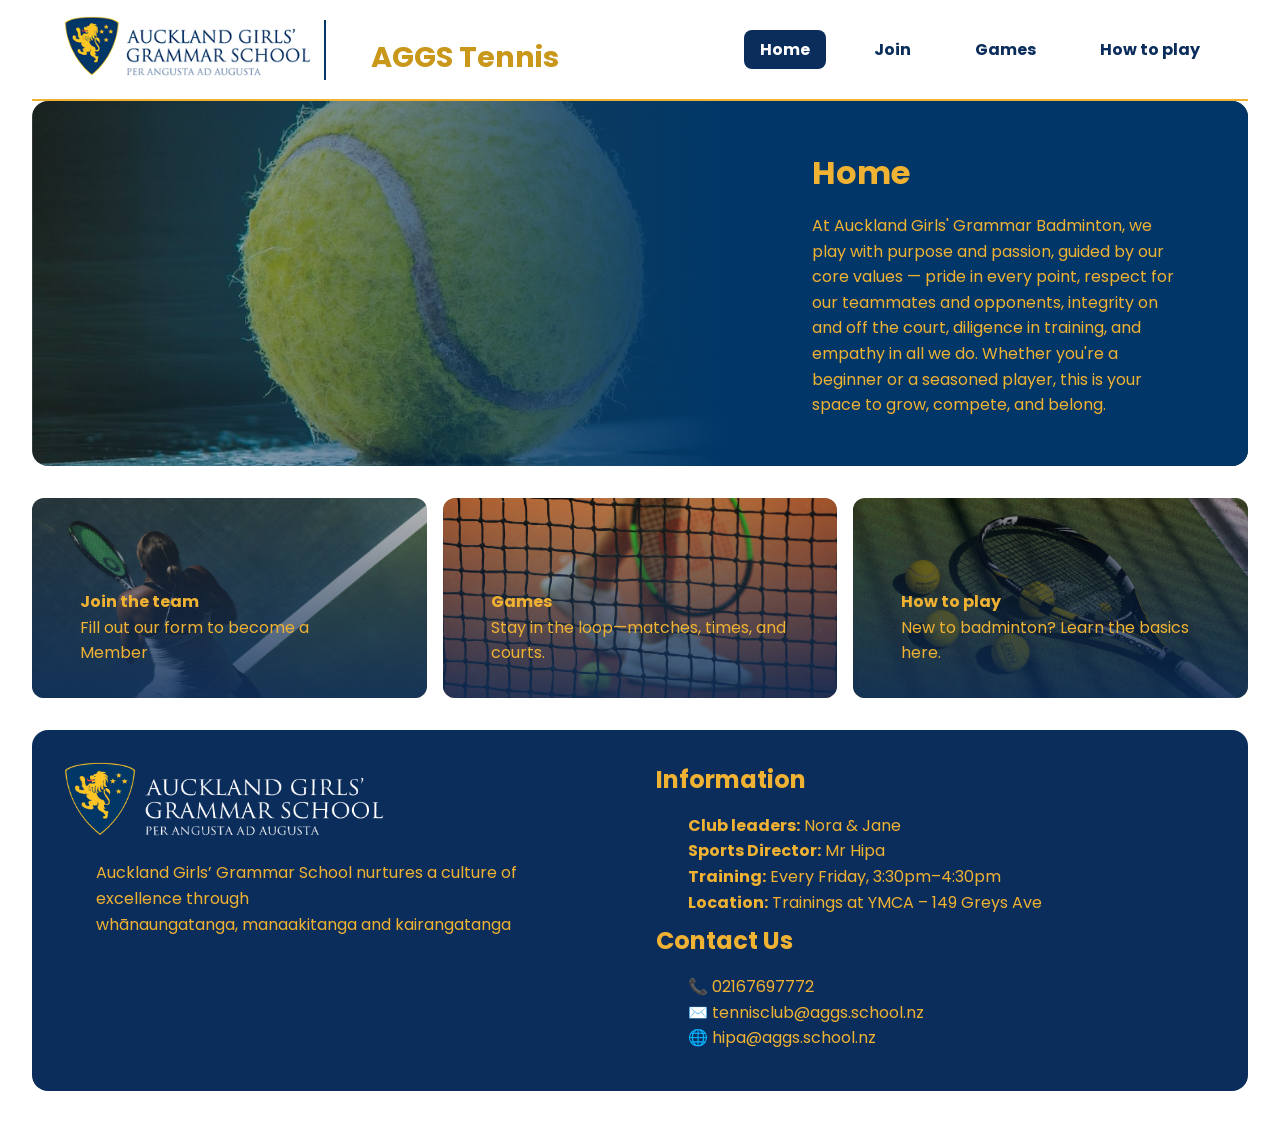
<file: index.html>
<!DOCTYPE html>
<html lang="en">
<head>
    <title>AGGS Tennis | Home</title>
    <meta charset="UTF-8">
    <meta name="viewport" content="width=device-width, initial-scale=1.0">
    <link rel="stylesheet" href="main.css">
    <link rel="icon" type="image/aggs-icon" href="images/aggs_logo.png">
</head>
<body>


<!-- Navigation Bar/Header -->
<nav>
    <div class="nav-left">
        <div class="navy_logo">
            <img src="images/navy_logo.png" alt="Navy AGGS Logo">
        </div>
        <div class="divider"></div>
        <h1 class="site-title">AGGS Tennis</h1>
    </div>
    <ul>
        <li><a href="index.html" class="active">Home</a></li>
        <li><a href="join.html">Join</a></li>
        <li><a href="games.html">Games</a></li>
        <li><a href="how_to_play.html">How to play</a></li>
    </ul>
</nav>


<!-- Main Section -->
<main>
    <div class="img-main">
        <div class="info">
            <h2>Home</h2>
            <p>
                At Auckland Girls' Grammar Badminton, we play with purpose and passion,
                guided by our core values — pride in every point, respect for our teammates and opponents,
                integrity on and off the court, diligence in training, and empathy in all we do.
                Whether you're a beginner or a seasoned player, this is your space to grow, compete, and belong.
            </p>
        </div>
    </div>
</main>


<!-- Info Boxes -->
<div class="info-boxes">
    <div class="info-box join-box">
        <div class="img">
            <!-- no <img>, background will go here -->
            <div class="info">
                <p><strong>Join the team</strong><br>
                    Fill out our form to become a Member</p>
            </div>
        </div>
    </div>


    <div class="info-box games-box">
        <div class="img">
            <div class="info">
                <p><strong>Games</strong><br>
                    Stay in the loop—matches, times, and courts.</p>
            </div>
        </div>
    </div>


    <div class="info-box how-to-play-box">
        <div class="img">
            <div class="info">
                <p><strong>How to play</strong><br>
                    New to badminton? Learn the basics here.</p>
            </div>
        </div>
    </div>
</div>


<!-- Footer -->
<footer class="site-footer">
  <div class="footer-left">
    <img src="images/white_logo.png" alt="AGGS Logo" class="footer-logo">
    <p>
      Auckland Girls’ Grammar School nurtures a culture of excellence through<br>
      whānaungatanga, manaakitanga and kairangatanga
    </p>
  </div>


  <div class="footer-right">
    <h3>Information</h3>
    <p>
      <b>Club leaders:</b> Nora & Jane<br>
      <b>Sports Director:</b> Mr Hipa<br>
      <b>Training:</b> Every Friday, 3:30pm–4:30pm<br>
      <b>Location:</b> Trainings at YMCA – 149 Greys Ave
    </p>


    <h3>Contact Us</h3>
    <p>
      📞 02167697772<br>
      ✉️ tennisclub@aggs.school.nz<br>
      🌐 hipa@aggs.school.nz
    </p>
  </div>
</footer>
<script>
  // Fade in on page load
  window.addEventListener('DOMContentLoaded', () => {
    document.body.classList.add('loaded');
  });


  // Fade out when a link is clicked
  document.querySelectorAll('nav a').forEach(link => {
    link.addEventListener('click', e => {
      e.preventDefault(); // stop immediate navigation
      const href = link.getAttribute('href');


      document.body.style.opacity = '0'; // fade out


      setTimeout(() => {
        window.location = href; // navigate after fade
      }, 400); // match transition duration
    });
  });
</script>
</body>
</file>
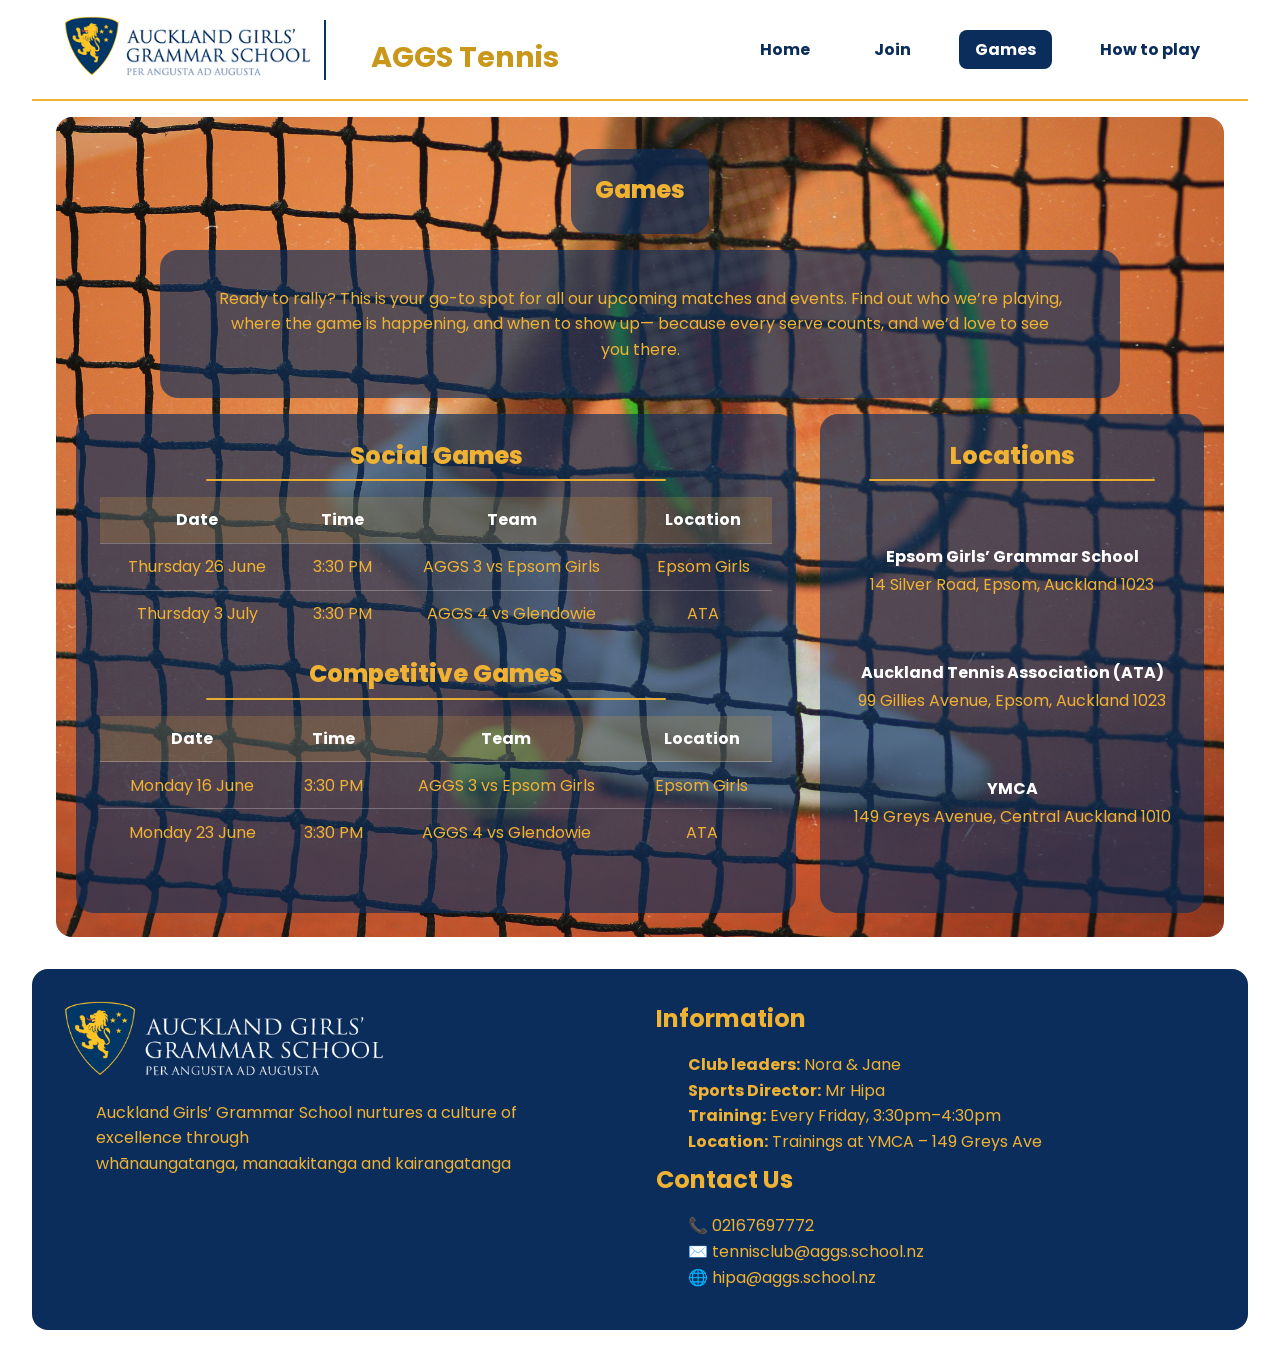
<file: games.html>
<!DOCTYPE html>
<html lang="en">
<head>
    <title>AGGS Tennis | Games</title>
    <meta charset="UTF-8">
    <meta name="viewport" content="width=device-width, initial-scale=1.0">
    <link rel="stylesheet" href="main.css">
    <link rel="icon" type="image/aggs-icon" href="images/aggs_logo.png">
</head>
<body>


<!-- Navigation -->
<nav>
    <div class="nav-left">
        <div class="navy_logo">
            <img src="images/navy_logo.png" alt="Navy AGGS Logo">
        </div>
        <div class="divider"></div>
        <h1 class="site-title">AGGS Tennis</h1>
    </div>
    <ul>
        <li><a href="index.html">Home</a></li>
        <li><a href="join.html">Join</a></li>
        <li><a href="games.html" class="active">Games</a></li>
        <li><a href="how_to_play.html">How to play</a></li>
    </ul>
</nav>


<section class="games-bg">
  <div class="games-grid">
    <!-- Box 1: Title -->
    <div class="box title">
      <h2>Games</h2>
    </div>


    <!-- Box 2: Subtitle -->
    <div class="box subtitle">
      <p>Ready to rally? This is your go-to spot for all our upcoming matches and events.
        Find out who we’re playing, where the game is happening, and when to show up—
        because every serve counts, and we’d love to see you there.</p>
    </div>


    <!-- Box 3 + 4 in a row -->
    <div class="games-layout">
      <!-- Box 3: Matches (left) -->
      <div class="box matches">
        <h2>Social Games</h2>
        <hr>
        <table>
          <tr>
            <th>Date</th><th>Time</th><th>Team</th><th>Location</th>
          </tr>
          <tr>
            <td>Thursday 26 June</td><td>3:30 PM</td>
            <td>AGGS 3 vs Epsom Girls</td><td>Epsom Girls</td>
          </tr>
          <tr>
            <td>Thursday 3 July</td><td>3:30 PM</td>
            <td>AGGS 4 vs Glendowie</td><td>ATA</td>
          </tr>
        </table>


        <h2>Competitive Games</h2>
        <hr>
        <table>
          <tr>
            <th>Date</th><th>Time</th><th>Team</th><th>Location</th>
          </tr>
          <tr>
            <td>Monday 16 June</td><td>3:30 PM</td>
            <td>AGGS 3 vs Epsom Girls</td><td>Epsom Girls</td>
          </tr>
          <tr>
            <td>Monday 23 June</td><td>3:30 PM</td>
            <td>AGGS 4 vs Glendowie</td><td>ATA</td>
          </tr>
        </table>
      </div>


      <!-- Box 4: Locations (right) -->
      <div class="box locations">
        <h2>Locations</h2>
        <hr>


        <p><b>Epsom Girls’ Grammar School</b>
          14 Silver Road, Epsom, Auckland 1023</p>


        <p><b>Auckland Tennis Association (ATA)</b>
          99 Gillies Avenue, Epsom, Auckland 1023</p>


        <p><b>YMCA</b>
          149 Greys Avenue, Central Auckland 1010</p>
      </div>
    </div>
  </div>
</section>


<!-- Footer -->
<footer class="site-footer">
  <div class="footer-left">
    <img src="images/white_logo.png" alt="AGGS Logo" class="footer-logo">
    <p>
      Auckland Girls’ Grammar School nurtures a culture of excellence through<br>
      whānaungatanga, manaakitanga and kairangatanga
    </p>
  </div>


  <div class="footer-right">
    <h3>Information</h3>
    <p>
      <b>Club leaders:</b> Nora & Jane<br>
      <b>Sports Director:</b> Mr Hipa<br>
      <b>Training:</b> Every Friday, 3:30pm–4:30pm<br>
      <b>Location:</b> Trainings at YMCA – 149 Greys Ave
    </p>


    <h3>Contact Us</h3>
    <p>
        📞 02167697772<br>
        ✉️ tennisclub@aggs.school.nz<br>
        🌐 hipa@aggs.school.nz
    </p>
  </div>
  <script>
    // Fade in on page load
    window.addEventListener('DOMContentLoaded', () => {
      document.body.classList.add('loaded');
    });
  
  
    // Fade out when a link is clicked
    document.querySelectorAll('nav a').forEach(link => {
      link.addEventListener('click', e => {
        e.preventDefault(); // stop immediate navigation
        const href = link.getAttribute('href');
  
  
        document.body.style.opacity = '0'; // fade out
  
  
        setTimeout(() => {
          window.location = href; // navigate after fade
        }, 400); // match transition duration
      });
    });
  </script>
</footer>
</file>
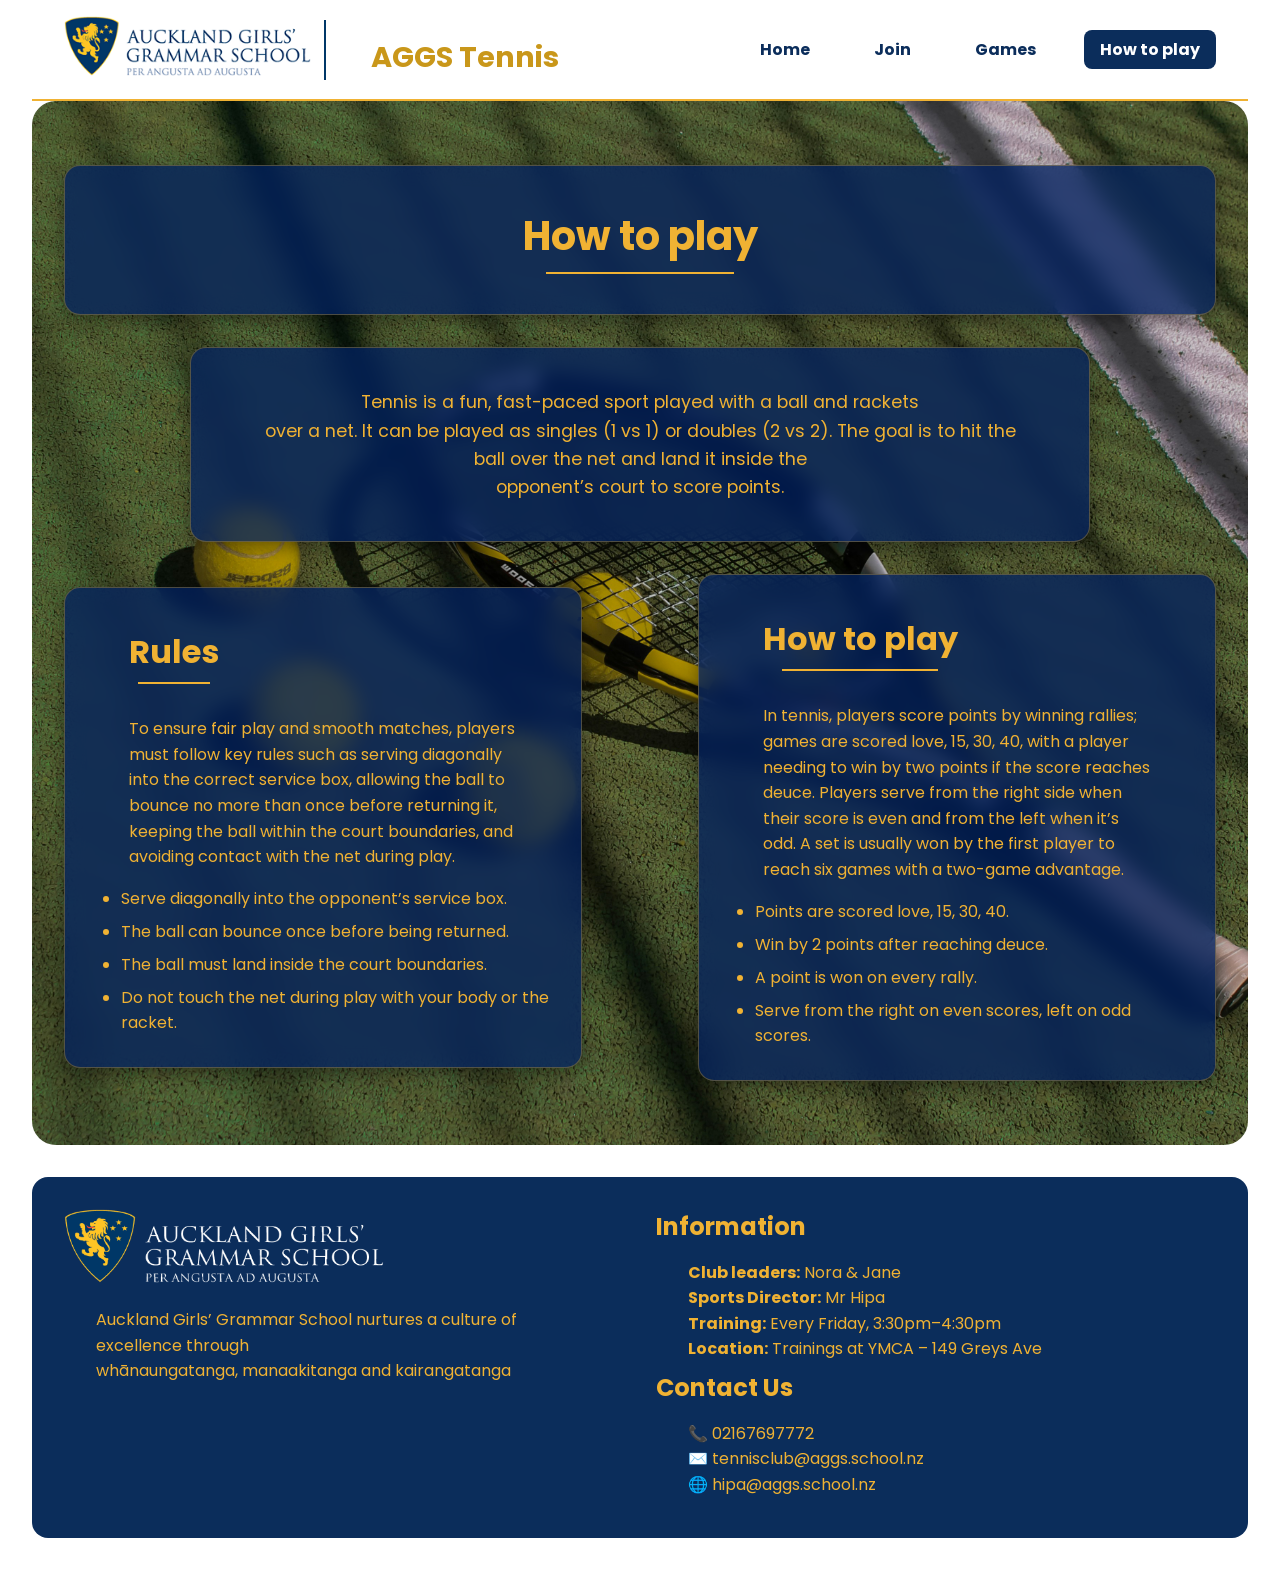
<file: how_to_play.html>
<!DOCTYPE html>
<html lang="en">
<head>
    <title>AGGS Tennis | How to Play</title>
    <meta charset="UTF-8">
    <meta name="viewport" content="width=device-width, initial-scale=1.0">
    <link rel="stylesheet" href="main.css">
    <link rel="icon" type="image/aggs-icon" href="images/aggs_logo.png">
</head>
<body>


<!-- Navigation -->
<nav>
    <div class="nav-left">
        <div class="navy_logo">
            <img src="images/navy_logo.png" alt="Navy AGGS Logo">
        </div>
        <div class="divider"></div>
        <h1 class="site-title">AGGS Tennis</h1>
    </div>
    <ul>
        <li><a href="index.html">Home</a></li>
        <li><a href="join.html">Join</a></li>
        <li><a href="games.html">Games</a></li>
        <li><a href="how_to_play.html" class="active">How to play</a></li>
    </ul>
</nav>


<section class="how-to-play">
  <div class="overlay">


    <!-- Title -->
    <div class="glass-box title-box">
      <h2>How to play</h2>
    </div>


    <!-- Subtitle -->
    <div class="glass-box subtitle-box">
      <p>Tennis is a fun, fast-paced sport played with a ball and rackets <br>
        over a net. It can be played as singles (1 vs 1) or doubles (2 vs 2).
        The goal is to hit the ball over the net and land it inside the <br>
        opponent’s court to score points.
      </p>
    </div>


    <!-- Rules + How to play -->
    <div class="content-row">
      <!-- Rules -->
      <div class="glass-box rules-box">
        <h2>Rules</h2>
        <p>To ensure fair play and smooth matches, players must
          follow key rules such as serving diagonally into the
          correct service box, allowing the ball to bounce no more
          than once before returning it, keeping the ball within the
          court boundaries, and avoiding contact with the net
          during play.</p>
      <ul>
          <li>Serve diagonally into the opponent’s service box.</li>
          <li>The ball can bounce once before being returned.</li>
          <li>The ball must land inside the court boundaries.</li>
          <li>Do not touch the net during play with your body or the racket.</li>
      </ul>
  </div>


      <!-- How to play -->
      <div class="glass-box howtoplay-box">
        <h2>How to play</h2>
        <p>In tennis, players score points by winning rallies; games
            are scored love, 15, 30, 40, with a player needing to
            win by two points if the score reaches deuce. Players
            serve from the right side when their score is even
            and from the left when it’s odd. A set is usually
            won by the first player to reach six games with a
            two-game advantage.</p>
        <ul>
            <li>Points are scored love, 15, 30, 40.</li>
            <li>Win by 2 points after reaching deuce.</li>
            <li>A point is won on every rally.</li>
            <li>Serve from the right on even scores, left on odd scores.</li>
        </ul>
      </div>
    </div>
</section>


<!-- Footer -->
<footer class="site-footer">
  <div class="footer-left">
    <img src="images/white_logo.png" alt="AGGS Logo" class="footer-logo">
    <p>
      Auckland Girls’ Grammar School nurtures a culture of excellence through<br>
      whānaungatanga, manaakitanga and kairangatanga
    </p>
  </div>


  <div class="footer-right">
    <h3>Information</h3>
    <p>
      <b>Club leaders:</b> Nora & Jane<br>
      <b>Sports Director:</b> Mr Hipa<br>
      <b>Training:</b> Every Friday, 3:30pm–4:30pm<br>
      <b>Location:</b> Trainings at YMCA – 149 Greys Ave
    </p>


    <h3>Contact Us</h3>
    <p>
      📞 02167697772<br>
      ✉️ tennisclub@aggs.school.nz<br>
      🌐 hipa@aggs.school.nz
    </p>
  </div>
  <script>
    // Fade in on page load
    window.addEventListener('DOMContentLoaded', () => {
      document.body.classList.add('loaded');
    });
  
  
    // Fade out when a link is clicked
    document.querySelectorAll('nav a').forEach(link => {
      link.addEventListener('click', e => {
        e.preventDefault(); // stop immediate navigation
        const href = link.getAttribute('href');
  
  
        document.body.style.opacity = '0'; // fade out
  
  
        setTimeout(() => {
          window.location = href; // navigate after fade
        }, 400); // match transition duration
      });
    });
  </script>
</footer>
</file>
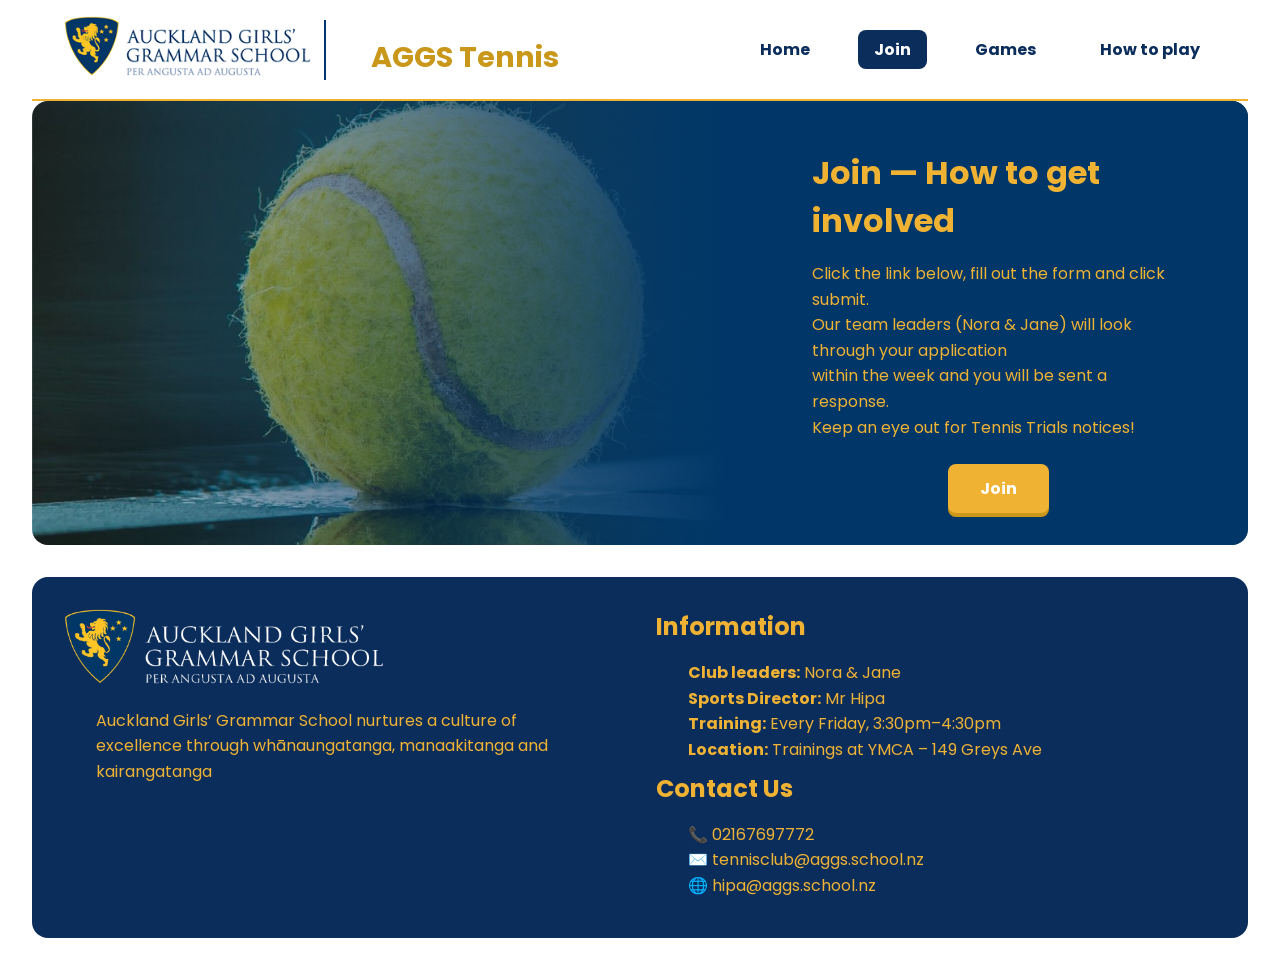
<file: join.html>
<!DOCTYPE html>
<html lang="en">
<head>
    <title>AGGS Tennis | Join</title>
    <meta charset="UTF-8">
    <meta name="viewport" content="width=device-width, initial-scale=1.0">
    <link rel="stylesheet" href="main.css">
    <link rel="icon" type="image/aggs-icon" href="images/aggs_logo.png">
</head>
<body>


<!-- Navigation Bar/Header -->
<nav>
    <div class="nav-left">
        <div class="navy_logo">
            <img src="images/navy_logo.png" alt="Navy AGGS Logo">
        </div>
        <div class="divider"></div>
        <h1 class="site-title">AGGS Tennis</h1>
    </div>
    <ul>
        <li><a href="index.html">Home</a></li>
        <li><a href="join.html" class="active">Join</a></li>
        <li><a href="games.html">Games</a></li>
        <li><a href="how_to_play.html">How to play</a></li>
    </ul>
</nav>


<!-- Main Section -->
<main>
    <div class="img-main join-img">
        <div class="info">
            <h2>Join — How to get involved</h2>
            <p>
                Click the link below, fill out the form and click submit.<br>
                Our team leaders (Nora & Jane) will look through your application<br>
                within the week and you will be sent a response.<br>
                Keep an eye out for Tennis Trials notices!
            </p>


            <div class="button">
                <a href="https://www.aggs.school.nz/school-life/co-curricular/sports/">Join</a>
            </div>
        </div>
    </div>
</main>




<!-- Footer -->
<footer>
  <div class="footer-left">
    <img src="images/white_logo.png" alt="AGGS Logo" class="footer-logo">
    <p>
      Auckland Girls’ Grammar School nurtures a culture of excellence through
      whānaungatanga, manaakitanga and kairangatanga
    </p>
  </div>


  <div class="footer-right">
    <h3>Information</h3>
    <p>
      <b>Club leaders:</b> Nora & Jane<br>
      <b>Sports Director:</b> Mr Hipa<br>
      <b>Training:</b> Every Friday, 3:30pm–4:30pm<br>
      <b>Location:</b> Trainings at YMCA – 149 Greys Ave
    </p>


    <h3>Contact Us</h3>
    <p>
      📞 02167697772<br>
      ✉️ tennisclub@aggs.school.nz<br>
      🌐 hipa@aggs.school.nz
    </p>
  </div>
  <script>
    // Fade in on page load
    window.addEventListener('DOMContentLoaded', () => {
      document.body.classList.add('loaded');
    });
  
  
    // Fade out when a link is clicked
    document.querySelectorAll('nav a').forEach(link => {
      link.addEventListener('click', e => {
        e.preventDefault(); // stop immediate navigation
        const href = link.getAttribute('href');
  
  
        document.body.style.opacity = '0'; // fade out
  
  
        setTimeout(() => {
          window.location = href; // navigate after fade
        }, 400); // match transition duration
      });
    });
  </script>
</footer>
</file>
<file: main.css>
/* =========================
   DEFAULTS
   ========================= */
   @import url('https://fonts.googleapis.com/css2?family=Poppins:wght@400;600;700&display=swap');


   * {
       margin: 0;
       padding: 0;
       box-sizing: border-box;
       font-family: 'Poppins', sans-serif;
   }
   
   
   body {
       background-color: #fff;
       color: #f0b233; /* Gold text for headings */
       margin: 0;
       padding: 0 2rem;   /* puts spacing on left & right everywhere */
   }
   
   
   /* Navbar */
   nav {
       display: flex;
       justify-content: space-between; /* left: logo+title | right: links */
       align-items: center;
       background-color: #fff;
       padding: 1rem 2rem;
       border-bottom: 2px solid #f0b233; /* gold accent */
   }
   
   
   /* left section: logo + divider + title */
   .nav-left {
       display: flex;
       align-items: center;
       gap: 0.8rem;
   }
   
   
   .navy_logo img {
       height: 60px;
   }
   
   
   .divider {
       width: 2px;
       height: 60px;
       background-color: #003768; /* navy line */
   }
   
   
   .site-title {
       font-size: 1.8rem;
       font-weight: bold;
       color: #c9971a;
   }
   
   
   /* nav links */
   nav ul {
       list-style: none;
       display: flex;
       gap: 2rem;
       margin: 0;
       padding: 0;
   }
   
   
   nav a {
       text-decoration: none;
       font-weight: bold;
       color: #0b2d5b;
       padding: 0.5rem 1rem;
       border-radius: 0.5rem;
   }
   
   
   /* hover + active states */
   nav a:hover,
   nav a.active {
       background-color: #0b2d5b;
       color: #fff;
   }
   
   
   .img-main {
       position: relative;
       border-radius: 16px;
       overflow: hidden;
       max-width: 100%;
       margin: 0 auto;
   }
   
   
   /* Background image + gradient overlay (desktop default) */
   .img-main::before {
       content: "";
       position: absolute;
       inset: 0;
       background:
           linear-gradient(90deg, rgba(0,0,0,0.12) 0%, #003768 57%, #003768 100%),
           url("images/home_tennis.jpg") center/cover no-repeat;
       z-index: 1;
   }
   
   
   /* Text container */
   .img-main .info {
       position: relative;
       z-index: 2; /* on top of gradient */
       color: white;
       max-width: 500px;
       margin-left: auto;  /* pushes text to the right side */
       padding: 2rem;
       text-align: left;   /* writing flows normally */
   }
   
   
   /* Tablet screens */
   @media (max-width: 768px) {
       .img-main::before {
           background:
               linear-gradient(90deg, rgba(0,0,0,0.5) 0%, #003768 40%, #003768 100%),
               url("images/join_tennis.jpg") center/cover no-repeat;
       }
   
   
       .img-main .info {
           max-width: 100%;
           padding: 1.5rem;
       }
   }
   
   
   /* Mobile screens */
   @media (max-width: 480px) {
       .img-main::before {
           background:
               linear-gradient(90deg, rgba(0,0,0,0.7) 0%, #003768 20%, #003768 100%),
               url("images/join_tennis.jpg") center/cover no-repeat;
       }
   }
   
   
   /* Main Heading section*/
   h1 {
       color: #f0b233;
       font-size: 3rem;
       text-align: left;
       margin-left: 2rem;
       margin-top: 1rem;
   }
   
   
   
   
   h2 {
       color: #f0b233;
       font-size: 2rem;
       margin: 1rem 2rem;
   }
   
   
   
   
   p {
       color: #f0b233;
       margin: 1rem 2rem;
       line-height: 1.6;
   }
   
   
   /* Info Boxes container */
   .info-boxes {
       display: flex;
       justify-content: space-between;
       gap: 1rem;
       margin-top: 2rem;
       flex-wrap: wrap;
   }
   
   
   /* Each box */
   .info-boxes > div {
       flex: 1 1 30%;
       border-radius: 12px;
       overflow: hidden;
       color: #fff;
       position: relative;
       transition: transform 0.3s, box-shadow 0.3s;
   }
   
   
   /* Hover effect */
   .info-boxes > div:hover {
       transform: translateY(-5px);
       box-shadow: 0px 10px 20px rgba(0,0,0,0.3);
   }
   
   
   /* Image area with background */
   .info-boxes .img {
       position: relative;
       height: 200px;
       background-size: cover;
       background-position: center;
   }
   
   
   /* Ombre overlay */
   .info-boxes .img::after {
       content: "";
       position: absolute;
       inset: 0;
       background: linear-gradient(
           to bottom,
           rgba(0,0,0,0.2),
           rgba(11,45,91,0.85)
       );
   }
   
   
   /* Text on top of the overlay */
   .info-boxes .info {
       position: absolute;
       bottom: 1rem;
       left: 1rem;
       right: 1rem;
       z-index: 1;
       font-size: 1rem;
   }
   
   
   .join-box .img {
       background-image: url("images/join_tennis.jpg");
   }
   
   
   .games-box .img {
       background-image: url("images/games_tennis.jpg");
   }
   
   
   .how-to-play-box .img {
       background-image: url("images/how-to-play_tennis.jpg");
   }
   
   
   /* Button container */
   .button {
       text-align: center;   /* centers the button inside this container */
       margin-top: 1.5rem;   /* spacing above */
   }
   
   
   /* Button styling */
   .button a {
       display: inline-block;
       background-color: #f0b233;       /* bright yellow */
       color: #fff;                     /* white text */
       font-weight: bold;
       text-decoration: none;
       padding: 0.75rem 2rem;
       border-radius: 8px;
       box-shadow: 0 4px 0 #c9971a;     /* darker yellow shadow */
       transition: all 0.2s ease-in-out;
   }
   
   
   /* Hover effect */
   .button a:hover {
       transform: translateY(-3px);
       box-shadow: 0 6px 0 #c9971a;
   }
   
   
   /* Active click effect */
   .button a:active {
       transform: translateY(1px);
       box-shadow: 0 2px 0 #c9971a;
   }
   
   
   .title-box h2 {
     font-size: 2.5rem; /* increase this as you like */
     font-weight: 700;
     text-align: center;
   }
   
   
   /* =========================
      HOW TO PLAY PAGE
      ========================= */
   
   
   /* Background image section */
   .how-to-play {
     background: url("images/how-to-play_tennis.jpg") center/cover no-repeat;
     padding: 4rem 2rem;
     min-height: 100vh;
     display: flex;
     justify-content: center;
     align-items: center;
     border-radius: 1.5rem;
     overflow: hidden;
   }
   
   
   .how-to-play .overlay {
     width: 100%;
     max-width: 1200px;
     margin: 0 auto;
     text-align: center;
     display: flex;
     flex-direction: column;
     gap: 2rem;
   }
   
   
   /* Shared glass box style - glass morphism effect*/
   .glass-box {
     background: rgba(0, 32, 96, 0.75); /* Navy glass */
     border: 1px solid rgba(240, 178, 51, 0.3); /* gold border */
     backdrop-filter: blur(10px);
     -webkit-backdrop-filter: blur(10px);
     border-radius: 1rem;
     padding: 1.5rem 2rem;
     color: #f0b233; /* gold text */
     box-shadow: 0 6px 18px rgba(0, 0, 0, 0.4);
     position: relative;
   }
   
   
   .glass-box h2,
   .glass-box h3 {
     margin-bottom: 1rem;
     position: relative;
     display: inline-block;
     text-align: center;
   }
   
   
   .glass-box h2::after,
   .glass-box h3::after {
     content: "";
     display: block;
     height: 2px;
     width: 80%; /* inset from box edges */
     margin: 0.4rem auto 0;
     background-color: #f0b233; /* gold underline */
   }
   
   
   .subtitle-box {
     font-size: 1.1rem;
     line-height: 1.6;
     max-width: 900px;
     margin: 0 auto;
     text-align: center;
   }
   
   
   .content-row {
     display: flex;
     justify-content: space-between;
     align-items: center;
     gap: 2rem;
     width: 100%;
   }
   
   
   .rules-box,
   .howtoplay-box {
     flex: 0 0 45%;
     text-align: left;
   }
   
   
   .rules-box h3,
   .howtoplay-box h3 {
     text-align: center;
     width: 100%;
     font-size: 1.8rem;
     font-weight: 700;
     text-align: center;
   }
   
   
   .rules-box ul,
   .howtoplay-box ul {
     margin-top: 1rem;
     padding-left: 1.5rem;
   }
   
   
   .rules-box h3 + p,
   .howtoplay-box h3 + p {
     text-align: center;
     margin-top: 0.5rem;
   }
   
   
   .rules-box li,
   .howtoplay-box li {
     margin-bottom: 0.5rem;
   }
   
   
   /* Responsive */
   @media (max-width: 900px) {
     .content-row {
       flex-direction: column;
       align-items: center;
     }
     .rules-box,
     .howtoplay-box {
       flex: 1 1 100%;
     }
   }
   
   
   /* =========================
      GAMES PAGE
      ========================= */
   
   
   .games-bg {
     background: url("images/games_tennis.jpg") center/cover no-repeat;
     margin: 1rem 1.5rem 2rem;
     padding: 2rem 1.25rem 1.5rem;
     border-radius: 16px;
   }
   
   
   .games-bg .games-grid {
     display: flex;
     flex-direction: column;
     gap: 1rem;
   }
   
   
   /* Generic translucent navy box */
   .games-bg .box {
     background: rgba(11, 45, 91, 0.65);
     color: #f0b233;
     padding: 1.25rem 1.5rem;
     border-radius: 18px;
     text-align: center;
   }
   
   
   /* Title + Subtitle boxes */
   .games-bg .box.title {
     font-weight: 800;
     font-size: clamp(1.6rem, 2.5vw, 2.2rem);
     max-width: 520px;
     margin: 0 auto;
   }
   
   
   .games-bg .box.subtitle {
     max-width: 960px;
     margin: 0 auto;
     line-height: 1.6;
   }
   
   
   /* Row: Matches (left) + Locations (right) */
   .games-bg .games-layout {
     display: flex;
     gap: 1.5rem;
     align-items: stretch;
   }
   
   
   .games-bg .box.matches { flex: 2; }
   .games-bg .box.locations { flex: 1; }
   
   
   /* Section headings + underline line */
   .games-bg .box h2 {
     margin: .2rem 0 .4rem;
     font-size: clamp(1.2rem, 2vw, 1.5rem);
     font-weight: 800;
   }
   
   
   .games-bg .box hr {
     border: 0;
     height: 2px;
     background: #f0b233;
     width: min(85%, 460px);
     margin: .4rem auto 1rem;
     opacity: 0.95;
     border-radius: 2px;
   }
   
   
   /* Tables (inside Matches) */
   .games-bg .matches table {
     width: 100%;
     border-collapse: collapse;
     margin-bottom: 1.25rem;
   }
   
   
   .games-bg .matches th,
   .games-bg .matches td {
     padding: .65rem .5rem;
     text-align: center;
     border-bottom: 1px solid rgba(255, 255, 255, 0.25);
   }
   
   
   .games-bg .matches th {
     color: #ffffff;
     background: rgba(240, 178, 51, 0.18);
     font-weight: 700;
   }
   
   
   .games-bg .matches tr:last-child td {
     border-bottom: 0;
   }
   
   
   .games-bg .matches tr:hover td {
     background: rgba(240, 178, 51, 0.10);
   }
   
   
   .games-bg .locations p {
     margin: 4rem 0;
     line-height: 1.5;
   }
   
   
   .games-bg .locations b {
     color: #ffffff;
     display: block;
     margin-bottom: .25rem;
   }
   
   
   /* Responsive */
   @media (max-width: 900px) {
     .games-bg { padding: 1.25rem; }
     .games-bg .games-layout { flex-direction: column; }
     .games-bg .box.title,
     .games-bg .box.subtitle { max-width: 95%; }
   }
   
   
   footer {
     background-color: #0b2d5b; /* navy */
     color: #f0b233; /* gold */
     padding: 2rem;
     margin-top: 2rem;
     margin-bottom: 2rem;
     border-radius: 16px;
   
   
     display: flex;
     justify-content: space-between;
     flex-wrap: wrap;
     gap: 2rem;
   }
   
   
   .footer-left,
   .footer-right {
     flex: 1 1 45%;
   }
   
   
   /* Logo */
   .footer-logo {
     width: 320px;
     height: auto;
     display: block;
     margin-bottom: 1.5rem;
   }
   
   
   /* Paragraph in footer-left */
   .footer-left p {
     margin-top: 1rem;
     line-height: 1.6;
   }
   
   
   footer h3 {
     margin-bottom: 1rem;
     font-size: 1.5rem;
     color: #f0b233;
   }
   
   
   footer p {
     line-height: 1.6;
     margin-bottom: 0.5rem;
   }
   
   
   /* Responsive */
   @media screen and (max-width: 900px) {
     footer {
       flex-direction: column;
       text-align: center;
     }
   
   
     .footer-left,
     .footer-right {
       flex: 1 1 100%;
     }
   
   
     .footer-logo {
       margin: 0 auto 1.5rem auto; /* center logo with spacing */
     }
   
   
     .footer-left p {
       margin-top: 1rem;
     }
   }
  

/*        To fix: 
           - Make pages more reponsive, make navbar responsive
           - Make all page stuff glass
           - Fix Rules and How to Play on how to play page
           - Make sure all navbar elements are same size
           - Loading page
</file>
